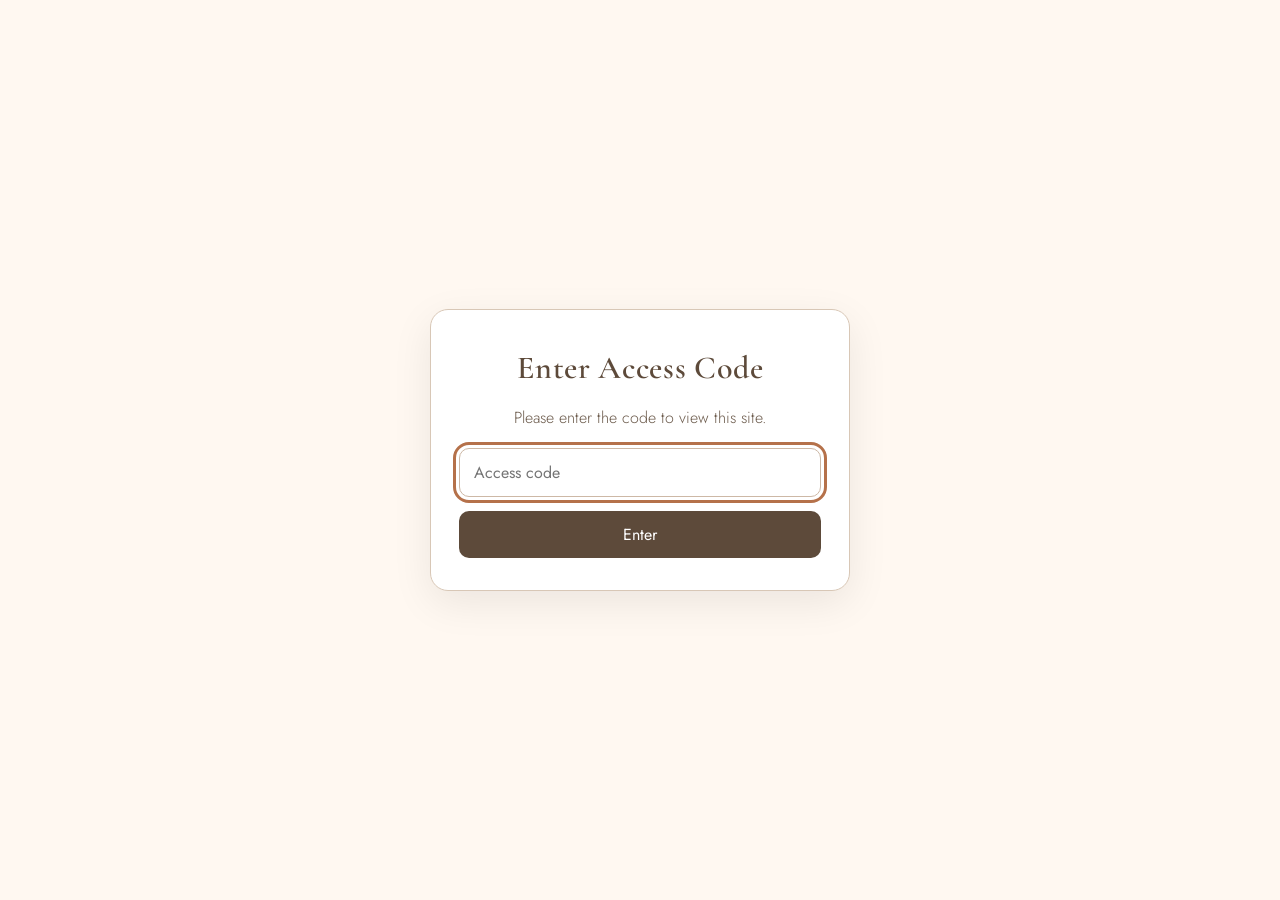
<file: index.html>
<!DOCTYPE html>
<html lang="en">
<head>
  <meta charset="UTF-8">
  <meta name="viewport" content="width=device-width, initial-scale=1.0">
  <title>Tyler &amp; Maggie — May 15, 2027</title>
  <link rel="preconnect" href="https://fonts.googleapis.com">
  <link href="https://fonts.googleapis.com/css2?family=Cormorant+Garamond:ital,wght@0,400;0,500;0,600;1,500&family=Jost:wght@300;400;500;600&family=Parisienne&display=swap" rel="stylesheet">
  <link rel="stylesheet" href="styles.css">
</head>
<body>

  <div id="accessGate">
    <div class="gate-card">
      <h2>Enter Access Code</h2>
      <p>Please enter the code to view this site.</p>
      <input type="password" id="accessCode" placeholder="Access code" autocomplete="off">
      <button type="button" id="accessSubmit">Enter</button>
      <p id="accessError" hidden>Incorrect code. Please try again.</p>
    </div>
  </div>

  <div id="siteContent" hidden>

    <header>
      <div class="nav-wrap">
        <a href="index.html" class="brand">T &amp; M</a>
        <button class="nav-toggle" id="navToggle" aria-label="Toggle menu" aria-expanded="false">&#9776;</button>
        <nav>
          <ul id="navList">
            <li><a href="index.html">Home</a></li>
            <li><a href="schedule.html">Schedule</a></li>
            <li><a href="registry.html">Registry</a></li>
            <li><a href="gallery.html">Gallery</a></li>
            <li><a href="faqs.html">FAQs</a></li>
            <li><a href="rsvp.html">RSVP</a></li>
          </ul>
        </nav>
      </div>
    </header>

    <section class="hero">
      <h1 class="hero-names">Tyler <span class="hero-amp">&amp;</span> Maggie</h1>
      <p class="hero-date">Saturday, May 15th, 2027</p>
      <p class="hero-loc">Cielo at Castle Pines</p>
      <p class="hero-address">485 W Happy Canyon Rd, Castle Rock, CO 80108</p>
      <p class="rsvp-deadline">Please respond by January 31, 2027</p>
      <svg class="sprig" viewBox="0 0 64 24" fill="none" stroke="currentColor" stroke-width="1.2">
        <path d="M2 12h24M38 12h24"/>
        <path d="M32 12c-3-6-9-8-9-8s0 6 5 9c3 2 4-1 4-1z"/>
        <path d="M32 12c3-6 9-8 9-8s0 6-5 9c-3 2-4-1-4-1z"/>
        <circle cx="32" cy="12" r="2.4" fill="currentColor" stroke="none"/>
      </svg>
      <div class="hero-cta">
        <a href="rsvp.html" class="btn">RSVP</a>
        <a href="schedule.html" class="btn btn-outline">View Schedule</a>
      </div>
    </section>

    <div class="marquee-section">
      <div class="marquee-frame">
        <div class="marquee-viewport">
          <div class="marquee-track" id="marqueeTrack">
            <img src="/pictures/marquee1.JPG" alt="Couple photo one">
            <img src="/pictures/marquee2.JPG" alt="Couple photo two">
            <img src="/pictures/marquee3.JPG" alt="Couple photo three">
            <img src="/pictures/marquee4.JPG" alt="Couple photo four">
            <img src="/pictures/marquee1.JPG" alt="" aria-hidden="true">
            <img src="/pictures/marquee2.JPG" alt="" aria-hidden="true">
            <img src="/pictures/marquee3.JPG" alt="" aria-hidden="true">
            <img src="/pictures/marquee4.JPG" alt="" aria-hidden="true">
          </div>
        </div>
        <div class="marquee-overlay" aria-hidden="true">
          <svg viewBox="0 0 300 260" class="monogram-svg">
            <text x="40" y="90" class="monogram-letter monogram-1">T</text>
            <text x="110" y="150" class="monogram-letter monogram-2">&amp;</text>
            <text x="180" y="210" class="monogram-letter monogram-3">M</text>
          </svg>
        </div>
      </div>
    </div>

    <section id="our-story">
      <div class="section-head">
        <p class="eyebrow">How It Began</p>
        <h2>Our Story</h2>
      </div>
      <div class="story-text">
        <p class="story-lead">We are high school sweethearts! We went to the same middle school and high school, but did not meet until Maggie's junior year and Tyler's senior year. In October of 2018, our paths crossed when we were both volunteer counselors at Outdoor Lab in Windy Peak.</p>
        <p>Spending a full week in the mountains sparked our friendship, and we started dating soon after! Our journey has been nothing but excitement and love since then.</p>
        <p>After we both graduated from high school, Tyler first and then Maggie, we both made our way to the University of Colorado Boulder, where we studied Computer Science! Being in college together was so fun and filled with lots of friends and, of course, lots of studying.</p>
        <p>After both graduating, we started our lives together, and our relationship took the next step when Tyler proposed to Maggie at Twin Falls during a trip to Seattle.</p>
        <p class="story-close">We are so excited to start this next chapter of our lives and cannot wait to celebrate with all of our favorite people!</p>
      </div>
      <svg class="sprig" viewBox="0 0 64 24" fill="none" stroke="currentColor" stroke-width="1.2">
        <path d="M2 12h24M38 12h24"/>
        <path d="M32 12c-3-6-9-8-9-8s0 6 5 9c3 2 4-1 4-1z"/>
        <path d="M32 12c3-6 9-8 9-8s0 6-5 9c-3 2-4-1-4-1z"/>
        <circle cx="32" cy="12" r="2.4" fill="currentColor" stroke="none"/>
      </svg>
    </section>

    <footer>
      <span class="script">Tyler &amp; Maggie</span>
      <p>May 15, 2027 &middot; Cielo at Castle Pines</p>
      <p>Made with ❤️ by Tyler and Maggie</p>
      <nav>
        <ul>
          <li><a href="index.html">Home</a></li>
          <li><a href="schedule.html">Schedule</a></li>
          <li><a href="registry.html">Registry</a></li>
          <li><a href="gallery.html">Gallery</a></li>
          <li><a href="faqs.html">FAQs</a></li>
          <li><a href="rsvp.html">RSVP</a></li>
        </ul>
      </nav>
    </footer>
  </div>

  <script src="auth.js"></script>
  <script src="script.js"></script>
</body>
</html>
</file>
<file: styles.css>
:root{
  --evergreen-deep:#233c30;
  --evergreen:#3f6350;
  --evergreen-light:#6c8b74;
  --cream:#faf5e8;
  --parchment:#efe4c8;
  --parchment-dark:#e3d4ab;
  --gold:#c9a961;
  --rust:#b5714a;
  --ink:#2a2a22;
  --shadow: 0 10px 30px rgba(35,60,48,0.15);
}

*{box-sizing:border-box;}
html{scroll-behavior:smooth;overflow-x:hidden;}
body{
  margin:0;
  background:var(--cream);
  color:var(--ink);
  font-family:'Jost', sans-serif;
  font-weight:300;
  line-height:1.6;
  -webkit-font-smoothing:antialiased;
  overflow-x:hidden;
}
h1,h2,h3,h4{
  font-family:'Cormorant Garamond', serif;
  font-weight:600;
  color:var(--evergreen-deep);
  margin:0 0 .3em;
  letter-spacing:.02em;
}
.script{
  font-family:'Parisienne', cursive;
  font-weight:400;
  color:var(--gold);
}
a{color:inherit;}
img{max-width:100%;display:block;}
::selection{background:var(--gold);color:var(--cream);}
:focus-visible{outline:3px solid var(--rust);outline-offset:3px;}

.eyebrow{
  text-transform:uppercase;
  letter-spacing:.32em;
  font-size:.72rem;
  color:var(--evergreen);
  font-weight:500;
}

/* ---------- botanical divider ---------- */
.sprig{
  width:64px;height:24px;
  margin:18px auto;
  color:var(--evergreen-light);
  display:block;
}

/* ---------- header / nav ---------- */
header{
  position:sticky;top:0;z-index:100;
  background:rgba(250,245,232,0.94);
  backdrop-filter:blur(6px);
  border-bottom:1px solid var(--parchment-dark);
}
.nav-wrap{
  max-width:1180px;margin:0 auto;
  display:flex;align-items:center;justify-content:space-between;
  padding:14px 28px;
}
.brand{
  font-family:'Parisienne', cursive;
  font-size:1.6rem;
  color:var(--evergreen-deep);
  text-decoration:none;
}
nav ul{
  list-style:none;display:flex;gap:30px;margin:0;padding:0;
}
nav a{
  text-decoration:none;
  font-size:.82rem;
  letter-spacing:.14em;
  text-transform:uppercase;
  color:var(--evergreen-deep);
  position:relative;
  padding-bottom:4px;
}
nav a::after{
  content:"";position:absolute;left:0;bottom:0;
  width:0;height:1px;background:var(--rust);
  transition:width .3s ease;
}
nav a:hover::after, nav a:focus-visible::after{width:100%;}
nav a.active::after{width:100%;}
nav a.active{color:var(--rust);}
.nav-toggle{display:none;background:none;border:none;font-size:1.6rem;color:var(--evergreen-deep);cursor:pointer;}

@media (max-width:860px){
  nav ul{
    position:fixed;top:64px;right:0;left:0;
    flex-direction:column;background:var(--cream);
    padding:24px 28px;gap:20px;
    border-bottom:1px solid var(--parchment-dark);
    transform:translateY(-130%);
    transition:transform .35s ease;
  }
  nav ul.open{transform:translateY(0);}
  .nav-toggle{display:block;order:2;}
  .nav-wrap nav{order:1;}
}

/* ---------- page header banner (for inner pages) ---------- */
.page-banner{
  padding:90px 24px 24px;
  text-align:center;
  background:
    radial-gradient(ellipse at top, rgba(108,139,116,0.18), transparent 60%),
    var(--cream);
}
.page-banner h1{font-size:clamp(2.2rem,5vw,3.4rem);}
.page-banner p{color:var(--evergreen);letter-spacing:.14em;text-transform:uppercase;font-size:.8rem;margin-top:6px;}

/* ---------- hero (home page) ---------- */
.hero{
  position:relative;
  padding:120px 24px 70px;
  text-align:center;
  background:
    radial-gradient(ellipse at top, rgba(108,139,116,0.18), transparent 60%),
    var(--cream);
  overflow:hidden;
}
.hero-names{
  font-size:clamp(2.6rem,7vw,5.2rem);
  line-height:1.05;
  margin:10px 0 6px;
}
.hero-amp{color:var(--gold);font-family:'Parisienne',cursive;padding:0 12px;}
.hero-date{
  font-size:1.05rem;letter-spacing:.2em;text-transform:uppercase;
  color:var(--evergreen);margin-top:8px;
}
.hero-loc{color:#5b5b4d;margin-top:6px;font-style:italic;font-family:'Cormorant Garamond',serif;font-size:1.2rem;}
.hero-address{color:#8a8a78;margin-top:4px;font-size:.8rem;letter-spacing:.08em;text-transform:uppercase;}

.hero-cta{
  display:flex;gap:16px;justify-content:center;margin-top:34px;flex-wrap:wrap;
}

/* ---------- marquee ---------- */
.marquee-section{padding:0 0 90px;}
.marquee-frame{
  position:relative;
  box-shadow:inset 0 0 0 3px var(--cream), 0 8px 26px rgba(35,60,48,0.22);
}
.marquee-viewport{
  overflow:hidden;
  mask-image: linear-gradient(90deg, transparent, black 4%, black 96%, transparent);
  -webkit-mask-image: linear-gradient(90deg, transparent, black 4%, black 96%, transparent);
}
.marquee-track{
  display:flex;
  width:max-content;
  gap:0;
  animation:scroll-left 28s linear infinite;
}
.marquee-track img{
  width:420px;height:520px;object-fit:cover;
  display:block;
  margin:0;
  border:0;
}
@keyframes scroll-left{
  from{transform:translateX(0);}
  to{transform:translateX(-50%);}
}

.marquee-overlay{
  position:absolute;inset:0;
  display:flex;align-items:center;justify-content:center;
  pointer-events:none;
  z-index:5;
}
.monogram-svg{
  width:340px;max-width:78%;
  overflow:visible;
}
.monogram-letter{
  font-family:'Parisienne', cursive;
  font-size:100px;
  fill:var(--cream);
  fill-opacity:0;
  stroke:var(--cream);
  stroke-width:2.5;
  filter:drop-shadow(0 4px 14px rgba(0,0,0,0.5));
}
.monogram-1{transform:rotate(-8deg);transform-origin:40px 90px;}
.monogram-2{transform:rotate(-4deg);transform-origin:110px 150px;}
.monogram-3{transform:rotate(-9deg);transform-origin:180px 210px;}

/* ---------- generic section ---------- */
section{padding:40px 24px 90px;max-width:1180px;margin:0 auto;}
.section-head{text-align:center;margin-bottom:32px;}
.section-head h2{font-size:clamp(2rem,4vw,3rem);}

.band-alt-wrap{background:var(--parchment);}
.band-alt-wrap section{padding:40px 24px 70px;}

/* ---------- our story ---------- */
.story-text{
  max-width:680px;margin:0 auto;
  font-family:'Cormorant Garamond', serif;
  font-size:1.25rem;
  color:#3c3c30;
}
.story-text p{margin:0 0 24px;}
.story-text p:last-child{margin-bottom:0;}
.story-lead::first-letter{
  font-size:3.4rem;
  float:left;
  line-height:.8;
  padding:6px 10px 0 0;
  color:var(--gold);
  font-weight:600;
}
.story-close{
  font-style:italic;
  color:var(--evergreen);
  text-align:center;
}

/* ---------- intro teasers on home ---------- */
.teaser-grid{
  display:grid;grid-template-columns:repeat(auto-fit,minmax(220px,1fr));
  gap:26px;
}
.teaser-card{
  background:#fff;border:1px solid var(--parchment-dark);
  border-radius:6px;padding:34px 24px;text-align:center;
  text-decoration:none;
  transition:transform .25s ease, box-shadow .25s ease;
}
.teaser-card:hover{transform:translateY(-6px);box-shadow:var(--shadow);}
.teaser-icon{width:38px;height:38px;margin:0 auto 14px;color:var(--evergreen);}
.teaser-card h3{font-size:1.3rem;margin-bottom:6px;}
.teaser-card p{font-size:.85rem;color:#6b6b5e;margin:0;}

/* ---------- schedule ---------- */
.timeline{
  position:relative;max-width:640px;margin:0 auto;
  padding-left:36px;
}
.timeline::before{
  content:"";position:absolute;left:6px;top:6px;bottom:6px;
  width:1px;background:var(--evergreen-light);
}
.tl-item{position:relative;padding-bottom:44px;}
.tl-item:last-child{padding-bottom:0;}
.tl-item::before{
  content:"";position:absolute;left:-36px;top:4px;
  width:13px;height:13px;border-radius:50%;
  background:var(--cream);border:2px solid var(--gold);
}
.tl-time{
  font-size:.78rem;letter-spacing:.16em;text-transform:uppercase;
  color:var(--rust);font-weight:500;
}
.tl-item h3{margin:4px 0 4px;font-size:1.5rem;}
.tl-item p{margin:0;color:#54544a;font-size:.95rem;}

/* ---------- registry ---------- */
.registry-grid{
  display:grid;grid-template-columns:repeat(auto-fit,minmax(230px,1fr));
  gap:26px;
}
.registry-single{
  max-width:420px;margin:0 auto;text-align:center;
  background:#fff;border:1px solid var(--parchment-dark);
  border-radius:6px;padding:50px 40px;box-shadow:var(--shadow);
}
.registry-single .registry-icon{width:48px;height:48px;margin:0 auto 18px;color:var(--evergreen);}
.registry-single h3{font-size:1.7rem;margin-bottom:10px;}
.registry-single p{font-size:.95rem;color:#6b6b5e;margin-bottom:26px;line-height:1.7;}
.registry-card{
  background:#fff;border:1px solid var(--parchment-dark);
  border-radius:6px;padding:34px 24px;text-align:center;
  transition:transform .25s ease, box-shadow .25s ease;
}
.registry-card:hover{transform:translateY(-6px);box-shadow:var(--shadow);}
.registry-icon{
  width:44px;height:44px;margin:0 auto 16px;color:var(--evergreen);
}
.registry-card h3{font-size:1.4rem;margin-bottom:8px;}
.registry-card p{font-size:.88rem;color:#6b6b5e;margin-bottom:20px;}
.btn{
  display:inline-block;padding:10px 26px;
  background:var(--evergreen-deep);color:var(--cream);
  text-decoration:none;border-radius:30px;font-size:.8rem;
  letter-spacing:.12em;text-transform:uppercase;
  border:1px solid var(--evergreen-deep);
  transition:background .25s ease, color .25s ease;
  cursor:pointer;font-family:'Jost',sans-serif;
}
.btn:hover{background:transparent;color:var(--evergreen-deep);}
.btn-outline{background:transparent;color:var(--evergreen-deep);}
.btn-outline:hover{background:var(--evergreen-deep);color:var(--cream);}

/* ---------- gallery wall ---------- */
.gallery-sparkle-wrap{
  position:relative;
}
.gallery-wall{
  display:grid;
  grid-template-columns:repeat(4, 1fr);
  grid-auto-rows:278px;
  gap:6px;
}
.sparkle{
  position:absolute;
  color:var(--gold);
  pointer-events:none;
  z-index:6;
  text-shadow:0 0 6px rgba(201,169,97,0.9), 0 0 2px rgba(255,255,255,0.8);
  animation-name:sparkle-twinkle;
  animation-timing-function:ease-in-out;
  animation-iteration-count:infinite;
}
@keyframes sparkle-twinkle{
  0%, 100%{opacity:0;transform:scale(0.3) rotate(0deg);}
  50%{opacity:1;transform:scale(1) rotate(180deg);}
}
.tile{
  overflow:hidden;
  border-radius:18px;
  position:relative;
  transition:transform .12s ease-out, box-shadow .2s ease-out;
  will-change:transform;
}
.tile:hover{
  box-shadow:0 18px 34px rgba(35,60,48,0.28);
  z-index:2;
}
.tile img{
  width:100%;height:100%;
  object-fit:cover;
  display:block;
}

/* Explicit placement on a 4-column x 6-row grid (24 cells), 12 tiles.
   Every tile spans equal columns and rows, so every photo is a true square —
   just in two different sizes, fitted together with no gaps. */
.tile:nth-child(1){grid-column:1 / 3;grid-row:1 / 3;}
.tile:nth-child(2){grid-column:3 / 4;grid-row:1 / 2;}
.tile:nth-child(3){grid-column:4 / 5;grid-row:1 / 2;}
.tile:nth-child(4){grid-column:3 / 4;grid-row:2 / 3;}
.tile:nth-child(5){grid-column:4 / 5;grid-row:2 / 3;}

.tile:nth-child(6){grid-column:1 / 2;grid-row:3 / 4;}
.tile:nth-child(7){grid-column:2 / 3;grid-row:3 / 4;}
.tile:nth-child(8){grid-column:1 / 2;grid-row:4 / 5;}
.tile:nth-child(9){grid-column:2 / 3;grid-row:4 / 5;}
.tile:nth-child(10){grid-column:3 / 5;grid-row:3 / 5;}

.tile:nth-child(11){grid-column:1 / 3;grid-row:5 / 7;}
.tile:nth-child(12){grid-column:3 / 5;grid-row:5 / 7;}

@media (max-width:700px){
  .gallery-wall{grid-template-columns:repeat(2, 1fr);grid-auto-rows:160px;}
  .gallery-wall .tile{grid-column:auto !important;grid-row:span 1 !important;}
}

/* ---------- FAQ ---------- */
.faq-list{max-width:760px;margin:0 auto;}
details{
  border-bottom:1px solid var(--parchment-dark);
  padding:20px 4px;
}
summary{
  cursor:pointer;list-style:none;
  display:flex;align-items:center;justify-content:space-between;
  font-family:'Cormorant Garamond',serif;font-size:1.3rem;
  color:var(--evergreen-deep);font-weight:600;
}
summary::-webkit-details-marker{display:none;}
summary::after{
  content:"+";font-size:1.5rem;color:var(--rust);
  transition:transform .3s ease;font-family:'Jost',sans-serif;font-weight:300;
}
details[open] summary::after{transform:rotate(45deg);}
details p{margin:14px 0 0;color:#54544a;font-size:.95rem;padding-right:20px;}

/* ---------- RSVP ---------- */
.rsvp-box{
  max-width:680px;margin:0 auto;
  background:#fff;border:1px solid var(--parchment-dark);
  border-radius:8px;padding:50px 40px;box-shadow:var(--shadow);
}
.form-row{margin-bottom:22px;display:flex;flex-direction:column;gap:8px;}
.form-row label{
  font-size:.78rem;letter-spacing:.12em;text-transform:uppercase;
  color:var(--evergreen);
}
.form-row input[type=text], .form-row input[type=tel], .form-row input[type=email], .form-row input[type=number], .form-row select, .form-row textarea{
  font-family:'Jost',sans-serif;font-size:1rem;
  padding:11px 14px;border:1px solid var(--parchment-dark);
  border-radius:4px;background:var(--cream);color:var(--ink);
}
.form-row textarea{resize:vertical;min-height:90px;}
.field-error{
  display:none;
  color:var(--rust);
  font-size:.78rem;
  letter-spacing:0;
  text-transform:none;
  margin-top:-2px;
}
.form-row input.invalid,
.form-row select.invalid{
  border-color:var(--rust);
  background:#fdf3ef;
}
.form-row input.invalid + .field-error,
.form-row .field-error.show{
  display:block;
}
.two-col{display:grid;grid-template-columns:1fr 1fr;gap:20px;}
.radio-group{display:flex;gap:14px;}
.radio-group label{
  flex:1;text-align:center;padding:12px;border:1px solid var(--parchment-dark);
  border-radius:4px;cursor:pointer;font-size:.85rem;text-transform:none;letter-spacing:0;
  color:var(--ink);transition:all .2s ease;
}
.radio-group input{display:none;}
.radio-group input:checked + span{color:var(--cream);}
.radio-group label:has(input:checked){background:var(--evergreen-deep);border-color:var(--evergreen-deep);color:var(--cream);}
.rsvp-section-label{
  font-family:'Cormorant Garamond',serif;font-style:italic;
  color:var(--evergreen);font-size:1.1rem;
  margin:8px 0 16px;padding-top:10px;
  border-top:1px solid var(--parchment-dark);
}
.rsvp-section-label:first-child{border-top:0;padding-top:0;margin-top:0;}
.guest-card{
  background:rgba(251,247,240,.7);border:1px solid var(--parchment-dark);
  border-radius:6px;padding:18px 18px 12px;margin-bottom:16px;
  display:flex;flex-direction:column;gap:10px;
  animation:fade-in .25s ease;
}
.guest-card .form-row{margin-bottom:0;}
.guest-card > label{
  font-size:.72rem;letter-spacing:.12em;text-transform:uppercase;
  color:var(--evergreen);margin-bottom:0;
}
.guest-card input[type=text],
.guest-card input[type=tel],
.guest-card input[type=email],
.guest-card input[type=number],
.guest-card textarea,
.guest-card select{
  font-family:'Jost',sans-serif;font-size:1rem;
  padding:10px 12px;border:1px solid var(--parchment-dark);
  border-radius:4px;background:var(--cream);color:var(--ink);width:100%;
}
.guest-card .radio-group{margin-top:2px;gap:10px;}
.guest-card .radio-group label{
  flex:1;min-width:90px;text-align:center;padding:10px 12px;border:1px solid var(--parchment-dark);
  border-radius:4px;cursor:pointer;font-size:.82rem;text-transform:none;letter-spacing:0;
  color:var(--ink);transition:all .2s ease;
}
.guest-card h4{
  font-size:1.05rem;color:var(--rust);margin-bottom:14px;
  letter-spacing:.04em;
}
@keyframes fade-in{
  from{opacity:0;transform:translateY(-6px);}
  to{opacity:1;transform:translateY(0);}
}
.rsvp-submit{width:100%;text-align:center;padding:14px;font-size:.85rem;margin-top:6px;}
.seal{
  width:56px;height:56px;border-radius:50%;
  background:var(--rust);color:var(--cream);
  display:flex;align-items:center;justify-content:center;
  margin:0 auto 18px;font-family:'Parisienne',cursive;font-size:1.5rem;
  box-shadow:0 4px 10px rgba(181,113,74,.4);
}
.form-msg{text-align:center;margin-top:16px;font-size:.9rem;color:var(--evergreen);display:none;}

@media (max-width:600px){
  .two-col{grid-template-columns:1fr;}
  .rsvp-box{padding:36px 22px;}
  .hero{padding:90px 20px 50px;}
  .hero-names{font-size:2.3rem;}
  .page-banner{padding:70px 20px 20px;}
  .marquee-track img{width:220px;height:300px;}
  .monogram-svg{width:220px;}
  .story-text{font-size:1.05rem;}
  .story-lead::first-letter{font-size:2.6rem;padding:4px 8px 0 0;}
  .radio-group{flex-wrap:wrap;}
}

/* ---------- footer ---------- */
footer{
  background:var(--evergreen-deep);color:var(--parchment);
  text-align:center;padding:50px 24px 34px;
}
footer .script{color:var(--gold);font-size:2rem;display:block;margin-bottom:8px;}
footer p{font-size:.82rem;opacity:.75;margin:4px 0;}
footer nav{margin-top:18px;}
footer nav ul{
  position:static;flex-direction:row;justify-content:center;flex-wrap:wrap;
  background:transparent;padding:0;transform:none;border:0;gap:20px;
}
footer nav a{color:var(--parchment);font-size:.72rem;}
footer nav a::after{background:var(--gold);}

@media (prefers-reduced-motion: reduce){
  html{scroll-behavior:auto;}
  .marquee-track{animation:none;}
  *{transition:none !important;}
}

#accessGate {
  position: fixed;
  inset: 0;
  background: rgba(255, 248, 241, 0.98);
  display: flex;
  align-items: center;
  justify-content: center;
  z-index: 9999;
  padding: 20px;
}

.gate-card {
  width: 100%;
  max-width: 420px;
  background: #fff;
  border: 1px solid #d8c7b6;
  border-radius: 18px;
  padding: 32px 28px;
  text-align: center;
  box-shadow: 0 12px 40px rgba(0, 0, 0, 0.08);
}

.gate-card h2 {
  margin: 0 0 12px;
  font-family: "Cormorant Garamond", serif;
  font-size: 2rem;
  color: #5d4a3a;
}

.gate-card p {
  margin: 0 0 18px;
  color: #6b5a4b;
  font-family: "Jost", sans-serif;
}

.gate-card input {
  width: 100%;
  padding: 12px 14px;
  border: 1px solid #cdb8a6;
  border-radius: 10px;
  font-size: 1rem;
  margin-bottom: 14px;
  box-sizing: border-box;
  font-family: "Jost", sans-serif;
}

.gate-card button {
  width: 100%;
  padding: 12px 14px;
  border: none;
  border-radius: 10px;
  background: #5d4a3a;
  color: #fff;
  font-size: 1rem;
  cursor: pointer;
  font-family: "Jost", sans-serif;
}

.gate-card button:hover {
  background: #4d3d30;
}

#accessError {
  margin-top: 12px;
  color: #a94442;
  font-size: 0.95rem;
}

#siteContent[hidden] {
  display: none !important;
}

.page-banner .rsvp-deadline{
  font-size:1.5rem;
  font-weight:500;
  color:var(--rust);
  letter-spacing:.08em;
  margin-top:14px;
}

@media (max-width:600px){
  .page-banner .rsvp-deadline{
    font-size:1.1rem;
    letter-spacing:.05em;
  }
}
</file>
